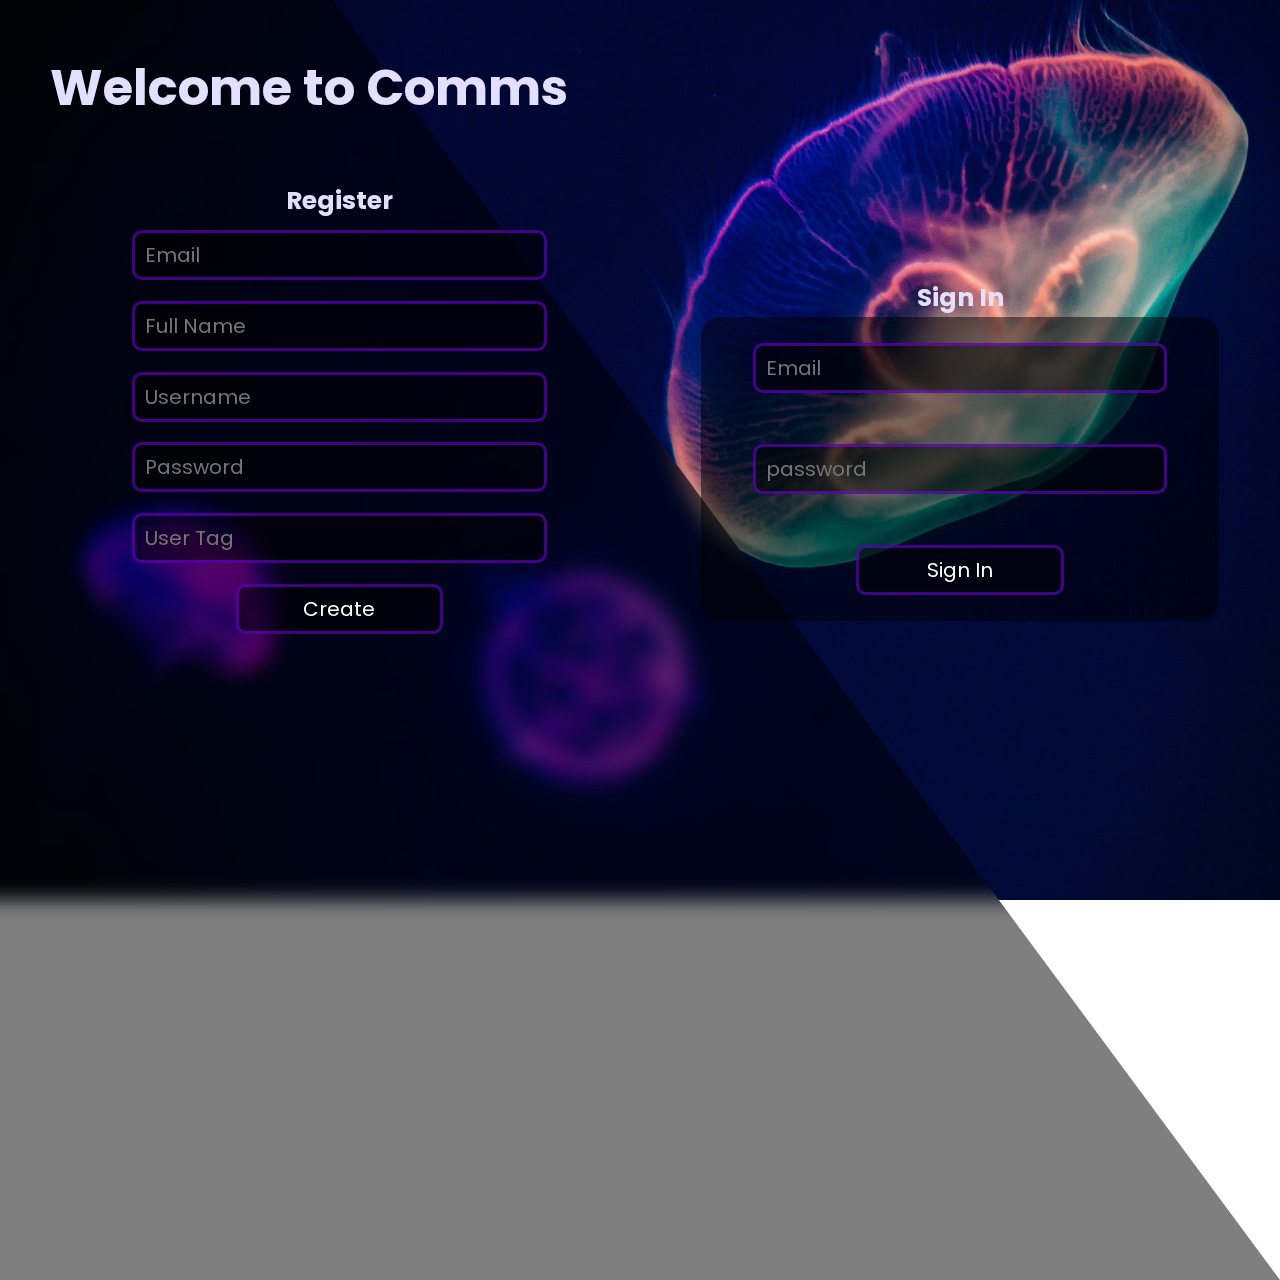
<file: index.html>
<!DOCTYPE html>
<html lang="en">
<head>
    <meta charset="UTF-8">
    <meta http-equiv="X-UA-Compatible" content="IE=edge">
    <meta name="viewport" content="width=device-width, initial-scale=1.0">
    <title>Welcome to Comms</title>
    <link rel="stylesheet" href="./styles/landing.css">
    <link rel="stylesheet" href="./styles/landingresponsive.css">
</head>
<body>
    <div class="leftblock">
        <div class="whiteover">
        </div>
        <div class="text">
            <h1 class="headingtext">
            Welcome to Comms
            </h1>
            <div class="registercontainer">
                <form class="registerform" onsubmit="event.preventDefault(), register()">
                    <h2>Register</h2>
                    <div class="reginputcontainer">
                        <div>
                            <input class="rinputtext" id="remail" type ="text" placeholder="Email" required>
                        </div>
                        <div>
                            <input class="rinputtext" id="rname" type ="text" placeholder="Full Name" required>
                        </div>
                        <div>
                            <input class="rinputtext" id="rusername" type ="text" placeholder="Username" required>
                        </div>
                        <div>
                            <input class="rinputtext" id="rpassword" type ="text" placeholder="Password" required>
                        </div>
                        <div>
                            <input class="rinputtext" id="rtag" type ="text" placeholder="User Tag" required>
                        </div>
                        <div>
                            <button type="submit" class="rinputsubmit">Create</button>
                        </div>
                    </div>
                </form>
            </div>
        </div>
    </div>
    <div class="rightblock">
        <div class="signincontainer">
            <form class="signinform" onsubmit="event.preventDefault(), login()">
                <h2>Sign In</h2>
                <div class="sgi-inputcontainer">
                    <div>
                        <input class="sinputtext" id="semail" type ="text" placeholder="Email" required>
                    </div>
                    <div>
                        <input class="sinputtext" id="spassword" type ="password" placeholder="password" required>
                    </div>
                    <div>
                        <button type="submit" class="sinputsubmit">Sign In</button>
                    </div>
                </div>
            </form>
        </div>
    </div>
    <script src="./scripts/landing.js"></script>
</body>
</html>
</file>
<file: styles/landing.css>
@import url('https://fonts.googleapis.com/css2?family=Poppins:ital,wght@0,100;0,200;0,300;0,400;0,500;0,600;0,700;0,800;0,900;1,100;1,200;1,300;1,400;1,500;1,600;1,700;1,800;1,900&display=swap');


*{
    margin: 0;
    padding: 0;
    box-sizing: border-box;
    font-family: 'Poppins';
}

body{
    background-image: url('/images/photo-1525467187333-8e3f68b8e742.jpg');
    background-size: cover;
    background-position: center;
    background-attachment: fixed;
    overflow: hidden;
    display: grid;
    grid-template-columns: 50% 50%;
}

.leftblock{
    width: 50vw;
    height: 100vw;
}

.whiteover{
    height: 100%;
    width: 100vw;
    background-color: rgba(0,0,0,0.5);
    clip-path: polygon(0% 0%, 0% 100%, 100% 100%, 26% 0%);
    backdrop-filter: blur(10px);
    overflow-x: visible;
    position: relative;
    z-index: 0;
}

.text{
    width: 50vw;
    position: absolute;
    top: 0;
}

.headingtext{
    font-size: 50px;
    font-weight: 700;
    color: rgb(227, 223, 255);
    padding: 50px;
    padding-bottom: 20px;
}

.registercontainer{
    width: 90%;
    height: 500px;
    position: relative;
    z-index: 1;
    margin: 3vh 4vw;
}

.registerform, .reginputcontainer{
    display: flex;
    flex-direction: column;
}

.registerform{
    align-items: center;
    height:100%;
    padding: 5%;
}

.registerform h2{
    font-size: 25px;
    color: rgb(227, 223, 255);
    margin-top: -20px;
}

.reginputcontainer{
    align-items: center;
    justify-content: space-around;
    width: 100%;
    height: 100%;
}

.reginputcontainer div{
    width: 80%;
    display: grid;
}

.rinputtext{
    width: 100%;
    place-self: center;
    height: 50px;
    font-size: 20px;
    border: 3px solid rgba(132, 0, 255, 0.5);
    background: rgba(0, 0, 0, 0.5);
    border-radius: 10px;
    padding-left: 10px;
    color: white;
}

.rinputtext::placeholder{
    font-size: 20px;
}

.rinputtext:text{
    margin-left: 20px;
}

.rinputsubmit{
    place-self: center;
    height: 50px;
    font-size: 20px;
    border: 3px solid rgba(132, 0, 255, 0.5);
    background: rgba(0, 0, 0, 0.5);
    border-radius: 10px;
    color: white;
    width: 50%;
}

.rightblock{
    height: 100vh;
    width: 100%;
    display: grid;
    place-items: center;
}


.signincontainer{
    width: 90%;
    height: 400px;
    position: relative;
    z-index: 1;
    margin: 3vh 4vw;
}

.signinform, .sgi-inputcontainer{
    display: flex;
    flex-direction: column;
}

.signinform{
    align-items: center;
    height:100%;
    padding: 5%;
}

.signinform h2{
    font-size: 25px;
    color: rgb(227, 223, 255);
}

.sgi-inputcontainer{
    align-items: center;
    justify-content: space-around;
    width: 100%;
    height: 100%;
    background: rgba(0,0,0,0.5);
    border-radius: 20px;
}

.sgi-inputcontainer div{
    width: 80%;
    display: grid;
}

.sinputtext{
    width: 100%;
    place-self: center;
    height: 50px;
    font-size: 20px;
    border: 3px solid rgba(132, 0, 255, 0.5);
    background: rgba(0, 0, 0, 0.5);
    border-radius: 10px;
    padding-left: 10px;
    color: white;
}

.sinputtext::placeholder{
    font-size: 20px;
}

.sinputtext:text{
    margin-left: 20px;
}

.sinputsubmit{
    place-self: center;
    height: 50px;
    font-size: 20px;
    border: 3px solid rgba(132, 0, 255, 0.5);
    background: rgba(0, 0, 0, 0.5);
    border-radius: 10px;
    color: white;
    width: 50%;
}

input:focus{
    outline-width: 0;
}
</file>
<file: styles/landingresponsive.css>
@media only screen and (max-width:1050px){
    body{
        overflow: visible;
        grid-template-columns: 100vw;
        grid-template-rows: auto 100vh;    
    }

    .leftblock{
        width: 100%;
    }

    .headingtext {
        font-size: 30px;
    }

    .registercontainer{
        margin-top: 50px;
        height: 60vh;
    }

    .whiteover{
        clip-path: initial;
    }

    .text{
        width: 100%;
    }


}

@media only screen and (max-width:500px){
    body{
        grid-template-columns: 100vw;
        grid-template-rows: 100vh 100vh;
    }
    
    .leftblock{
        height: auto;
    }
}
</file>
